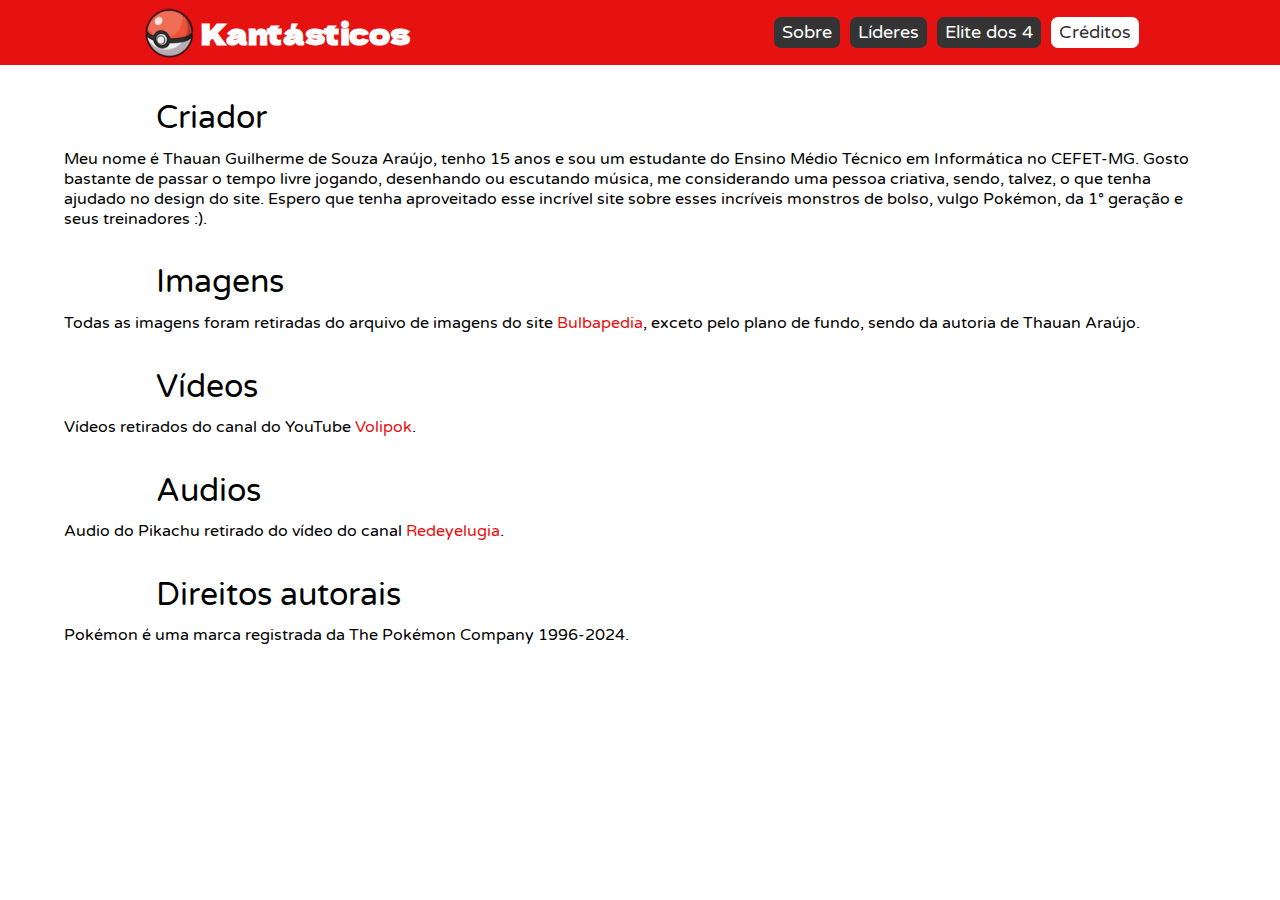
<file: creditos.html>
<!DOCTYPE html>
<html lang="en">

<head>
    <meta charset="UTF-8">
    <meta name="viewport" content="width=device-width, initial-scale=1.0">
    <link rel="stylesheet" href="estilo.css">
    <link rel="stylesheet" href="responsividade.css">
    <link rel="shortcut icon" href="pokeball.ico">
    <link rel="preconnect" href="https://fonts.googleapis.com">
    <link rel="preconnect" href="https://fonts.gstatic.com" crossorigin>
    <link href="https://fonts.googleapis.com/css2?family=Varela+Round&display=swap" rel="stylesheet">
    <link rel="preconnect" href="https://fonts.googleapis.com">
    <link rel="preconnect" href="https://fonts.gstatic.com" crossorigin>
    <link href="https://fonts.googleapis.com/css2?family=Dela+Gothic+One&display=swap" rel="stylesheet">
    <title>Kantásticos</title>
</head>

<body>
    <header>

        <div class="titulo-header">
            <img src="imagens/pokeball.png">
            <h1>Kantásticos</h1>
        </div>

        <nav>
            <ul>
                <li><a href="index.html">Sobre</a></li>
                <li><a href="lideres.html">Líderes</a></li>
                <li><a href="elite4.html">Elite dos 4</a></li>
                <li><a href="creditos.html" class="atual">Créditos</a></li>
            </ul>
        </nav>

    </header>

    <main>

        <dl>
            <dt>Criador</dt>
            <dd>
                Meu nome é Thauan Guilherme de Souza Araújo, tenho 15 anos e sou um estudante do Ensino Médio Técnico em Informática no CEFET-MG.
                Gosto bastante de passar o tempo livre jogando, desenhando ou escutando música, me considerando uma pessoa criativa,
                sendo, talvez, o que tenha ajudado no design do site. Espero que tenha aproveitado esse incrível site sobre esses incríveis
                monstros de bolso, vulgo Pokémon, da 1° geração e seus treinadores :).
            </dd>

            <dt>Imagens</dt>
            <dd>
                Todas as imagens foram retiradas do arquivo de imagens do site <a
                href="https://m.bulbapedia.bulbagarden.net/">Bulbapedia</a>,
                exceto pelo plano de fundo, sendo da autoria de Thauan Araújo.
            </dd>

            <dt>Vídeos</dt>
            <dd>
                Vídeos retirados do canal do YouTube <a href="https://www.youtube.com/@Volipok">Volipok</a>.
            </dd>

            <dt>Audios</dt>
            <dd>
                Audio do Pikachu retirado do vídeo do canal <a href="https://youtu.be/cLb27CGNH3A?si=u_hWuPpS2wifa95p">Redeyelugia</a>.
            </dd>

            <dt>Direitos autorais</dt>
            <dd>
                Pokémon é uma marca registrada da The Pokémon Company 1996-2024.
            </dd>
        </dl>

    </main>
</body>

</html>
</file>
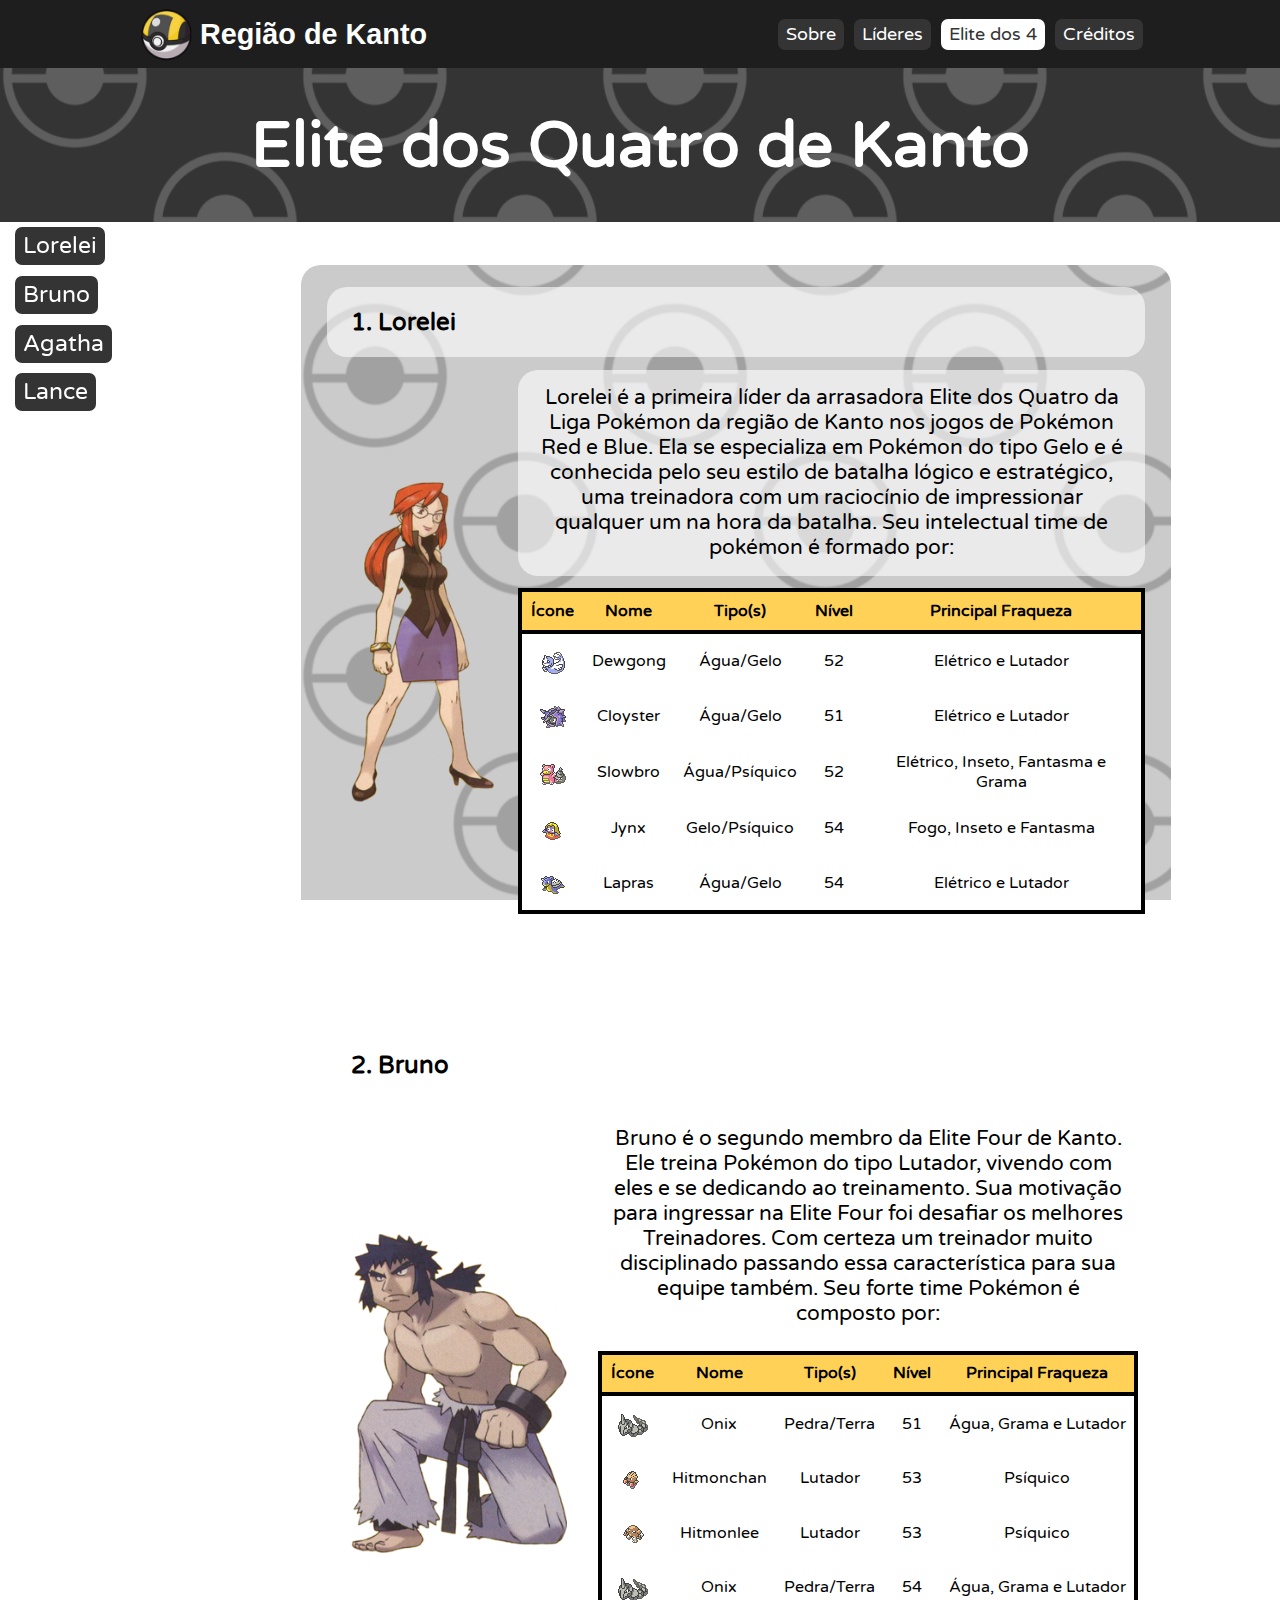
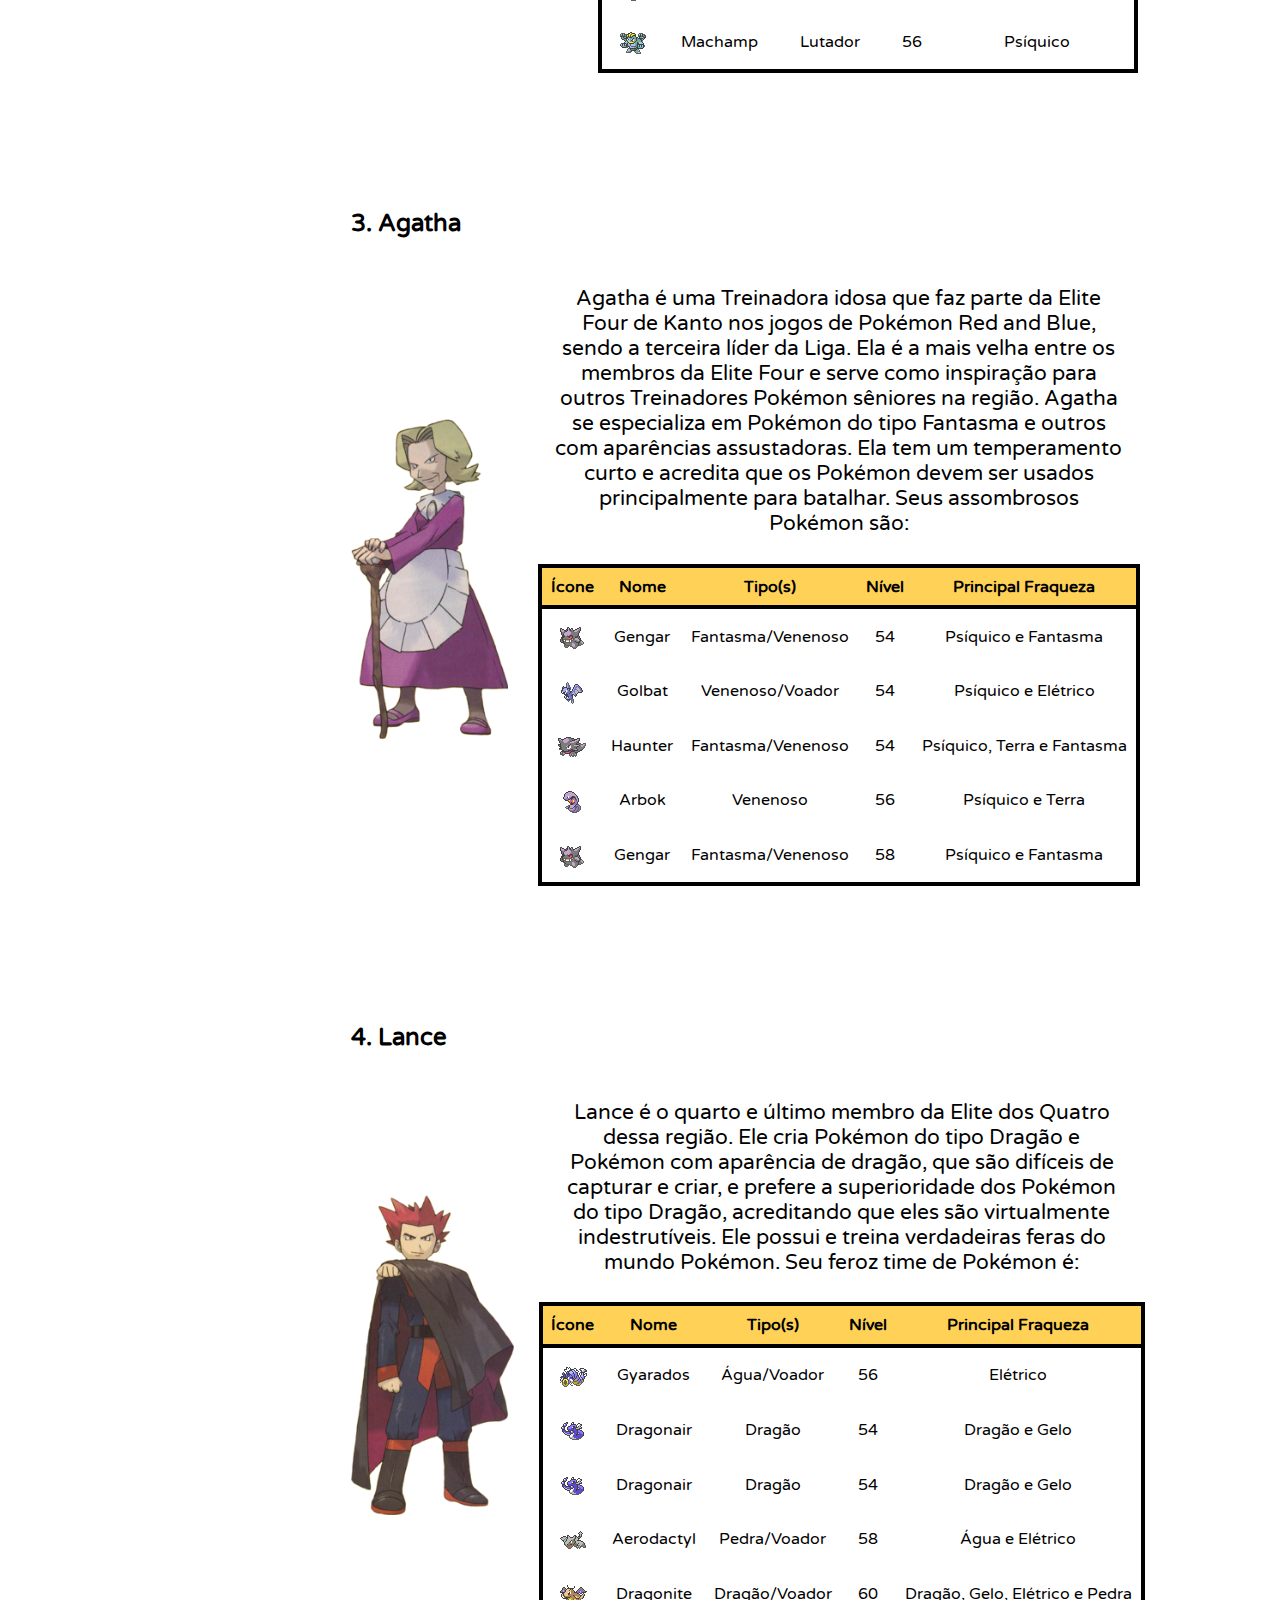
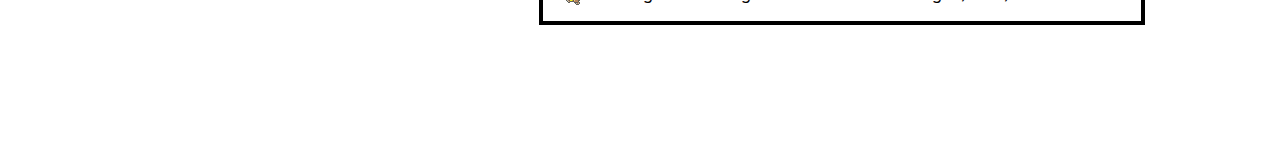
<file: elite4.html>
<!DOCTYPE html>
<html lang="en">
<head>
    <meta charset="UTF-8">
    <meta name="viewport" content="width=device-width, initial-scale=1.0">
    <link rel="stylesheet" href="estilo.css">
    <link rel="stylesheet" href="layout.css">
    <link rel="stylesheet" href="responsividade.css">
    <link rel="shortcut icon" href="ultraball.ico">
    <link rel="preconnect" href="https://fonts.googleapis.com">
    <link rel="preconnect" href="https://fonts.gstatic.com" crossorigin>
    <link href="https://fonts.googleapis.com/css2?family=Varela+Round&display=swap" rel="stylesheet">
    <title>Kanto Elite Four</title>
</head>
<body class="elite">
    <header>

        <div class="titulo-header">
            <img src="imagens/ultraball.png">
            <h1>Região de Kanto</h1>
        </div>

        <nav>
            <ul>
                <li><a href="index.html">Sobre</a></li>
                <li><a href="lideres.html">Líderes</a></li>
                <li><a href="elite4.html" class="atual">Elite dos 4</a></li>
                <li><a href="creditos.html">Créditos</a></li>
            </ul>
        </nav>

    </header>

    <div class="inicio-da-pag">
        <h1>Elite dos Quatro de Kanto</h1>
    </div>

    <div class="atalho">
        <nav>
            <ul>
                <li><a href="#lorelei">Lorelei</a></li>
                <li><a href="#bruno">Bruno</a></li>
                <li><a href="#agatha">Agatha</a></li>
                <li><a href="#lance">Lance</a></li>
            </ul>
        </nav>
    </div>

    <main>

    <section class="treinadores">

        <article id="lorelei">
            <h2>1. Lorelei</h2>

            <div class="flexzinho">
                
                    <img src="imagens/Lorelei.png" alt="Imagem da Lorelei da Elite 4">
                
                <div>
                    <p>
                        Lorelei é a primeira líder da arrasadora Elite dos Quatro da Liga Pokémon
                        da região de Kanto nos jogos de Pokémon Red e Blue. Ela se especializa em Pokémon
                        do tipo Gelo e é conhecida pelo seu estilo de batalha lógico e estratégico,
                        uma treinadora com um raciocínio de impressionar qualquer um na hora da batalha.
                        Seu intelectual time de pokémon é formado por:
                    </p>

                    <table>
                        <thead>
                        <tr>
                            <th>Ícone</th>
                            <th>Nome</th>
                            <th>Tipo(s)</th>
                            <th>Nível</th>
                            <th>Principal Fraqueza</th>
                        </tr>
                        </thead>
                
                        <tbody>
                        <tr>
                            <td><img src="imagens/dewgong.png"></td>
                            <td>Dewgong</td>
                            <td>Água/Gelo</td>
                            <td>52</td>
                            <td>Elétrico e Lutador</td>
                        </tr>
                
                        <tr>
                            <td><img src="imagens/cloyster.png"></td>
                            <td>Cloyster</td>
                            <td>Água/Gelo</td>
                            <td>51</td>
                            <td>Elétrico e Lutador</td>
                        </tr>
                
                        <tr>
                            <td><img src="imagens/slowbro.png"></td>
                            <td>Slowbro</td>
                            <td>Água/Psíquico</td>
                            <td>52</td>
                            <td>Elétrico, Inseto, Fantasma e Grama</td>
                        </tr>

                        <tr>
                            <td><img src="imagens/jynx.png"></td>
                            <td>Jynx</td>
                            <td>Gelo/Psíquico</td>
                            <td>54</td>
                            <td>Fogo, Inseto e Fantasma</td>
                        </tr>

                        <tr>
                            <td><img src="imagens/lapras.png"></td>
                            <td>Lapras</td>
                            <td>Água/Gelo</td>
                            <td>54</td>
                            <td>Elétrico e Lutador</td>
                        </tr>
                        </tbody>
                    </table>
                </div>
            </div>
        </article>

        <article id="bruno">
            <h2>2. Bruno</h2>

            <div class="flexzinho">
                
                    <img src="imagens/Bruno.png" alt="Imagem do Bruno da Elite 4">
                
                <div>
                    <p>
                        Bruno é o segundo membro da Elite Four de Kanto. Ele treina 
                        Pokémon do tipo Lutador, vivendo com eles e se dedicando ao 
                        treinamento. Sua motivação para ingressar na Elite Four foi 
                        desafiar os melhores Treinadores. Com certeza um treinador muito 
                        disciplinado passando essa característica para sua equipe também.
                        Seu forte time Pokémon é composto por:
                    </p>
                    <table>
                        <thead>
                            <tr>
                                <th>Ícone</th>
                                <th>Nome</th>
                                <th>Tipo(s)</th>
                                <th>Nível</th>
                                <th>Principal Fraqueza</th>
                            </tr>
                            </thead>

                            <tbody>
                                <tr>
                                    <td><img src="imagens/onix.png"></td>
                                    <td>Onix</td>
                                    <td>Pedra/Terra</td>
                                    <td>51</td>
                                    <td>Água, Grama e Lutador</td>
                                </tr>
                        
                                <tr>
                                    <td><img src="imagens/hitmonchan.png"></td>
                                    <td>Hitmonchan</td>
                                    <td>Lutador</td>
                                    <td>53</td>
                                    <td>Psíquico</td>
                                </tr>
                        
                                <tr>
                                    <td><img src="imagens/hitmonlee.png"></td>
                                    <td>Hitmonlee</td>
                                    <td>Lutador</td>
                                    <td>53</td>
                                    <td>Psíquico</td>
                                </tr>
        
                                <tr>
                                    <td><img src="imagens/onix.png"></td>
                                    <td>Onix</td>
                                    <td>Pedra/Terra</td>
                                    <td>54</td>
                                    <td>Água, Grama e Lutador</td>
                                </tr>
        
                                <tr>
                                    <td><img src="imagens/machamp.png"></td>
                                    <td>Machamp</td>
                                    <td>Lutador</td>
                                    <td>56</td>
                                    <td>Psíquico</td>
                                </tr>
                                </tbody>
                    </table>
                </div>
            </div>
        </article>

        <article id="agatha">
            <h2>3. Agatha</h2>

            <div class="flexzinho">
                
                    <img src="imagens/Agatha.png" alt="Imagem da Agatha da Elite 4">
                
                <div>
                    <p>
                        Agatha é uma Treinadora idosa que faz parte da Elite Four de Kanto 
                        nos jogos de Pokémon Red and Blue, sendo a terceira líder da Liga. Ela é a mais velha entre os membros da 
                        Elite Four e serve como inspiração para outros Treinadores Pokémon 
                        sêniores na região. Agatha se especializa em Pokémon do tipo 
                        Fantasma e outros com aparências assustadoras. Ela tem um 
                        temperamento curto e acredita que os Pokémon devem ser usados 
                        principalmente para batalhar. Seus assombrosos Pokémon são:
                    </p>
                    <table>
                        <thead>
                            <tr>
                                <th>Ícone</th>
                                <th>Nome</th>
                                <th>Tipo(s)</th>
                                <th>Nível</th>
                                <th>Principal Fraqueza</th>
                            </tr>
                            </thead>

                            <tbody>
                                <tr>
                                    <td><img src="imagens/gengar.png"></td>
                                    <td>Gengar</td>
                                    <td>Fantasma/Venenoso</td>
                                    <td>54</td>
                                    <td>Psíquico e Fantasma</td>
                                </tr>
                        
                                <tr>
                                    <td><img src="imagens/golbat.png"></td>
                                    <td>Golbat</td>
                                    <td>Venenoso/Voador</td>
                                    <td>54</td>
                                    <td>Psíquico e Elétrico</td>
                                </tr>
                        
                                <tr>
                                    <td><img src="imagens/haunter.png"></td>
                                    <td>Haunter</td>
                                    <td>Fantasma/Venenoso</td>
                                    <td>54</td>
                                    <td>Psíquico, Terra e Fantasma</td>
                                </tr>
        
                                <tr>
                                    <td><img src="imagens/arbok.png"></td>
                                    <td>Arbok</td>
                                    <td>Venenoso</td>
                                    <td>56</td>
                                    <td>Psíquico e Terra</td>
                                </tr>
        
                                <tr>
                                    <td><img src="imagens/gengar.png"></td>
                                    <td>Gengar</td>
                                    <td>Fantasma/Venenoso</td>
                                    <td>58</td>
                                    <td>Psíquico e Fantasma</td>
                                </tr>
                                </tbody>
                    </table>
                </div>
            </div>
        </article>

        <article id="lance">
            <h2>4. Lance</h2>

            <div class="flexzinho">
                
                    <img src="imagens/Lance.png" alt="Imagem do Lance da Elite 4">
                
                <div>
                    <p>
                        Lance é o quarto e último membro da Elite dos Quatro dessa 
                        região. Ele cria Pokémon do tipo Dragão e Pokémon com aparência 
                        de dragão, que são difíceis de capturar e criar, e prefere a 
                        superioridade dos Pokémon do tipo Dragão, acreditando que eles 
                        são virtualmente indestrutíveis. Ele possui e treina verdadeiras feras
                        do mundo Pokémon. Seu feroz time de Pokémon é:
                    </p>
                    <table>
                        <thead>
                            <tr>
                                <th>Ícone</th>
                                <th>Nome</th>
                                <th>Tipo(s)</th>
                                <th>Nível</th>
                                <th>Principal Fraqueza</th>
                            </tr>
                            </thead>

                            <tbody>
                                <tr>
                                    <td><img src="imagens/gyarados.png"></td>
                                    <td>Gyarados</td>
                                    <td>Água/Voador</td>
                                    <td>56</td>
                                    <td>Elétrico</td>
                                </tr>
                        
                                <tr>
                                    <td><img src="imagens/dragonair.png"></td>
                                    <td>Dragonair</td>
                                    <td>Dragão</td>
                                    <td>54</td>
                                    <td>Dragão e Gelo</td>
                                </tr>
                        
                                <tr>
                                    <td><img src="imagens/dragonair.png"></td>
                                    <td>Dragonair</td>
                                    <td>Dragão</td>
                                    <td>54</td>
                                    <td>Dragão e Gelo</td>
                                </tr>
        
                                <tr>
                                    <td><img src="imagens/aerodactyl.png"></td>
                                    <td>Aerodactyl</td>
                                    <td>Pedra/Voador</td>
                                    <td>58</td>
                                    <td>Água e Elétrico</td>
                                </tr>
        
                                <tr>
                                    <td><img src="imagens/dragonite.png"></td>
                                    <td>Dragonite</td>
                                    <td>Dragão/Voador</td>
                                    <td>60</td>
                                    <td>Dragão, Gelo, Elétrico e Pedra</td>
                                </tr>
                                </tbody>
                    </table>
                </div>
            </div>
        </article>
    </section>

    </main>

</body>
</html>
</file>
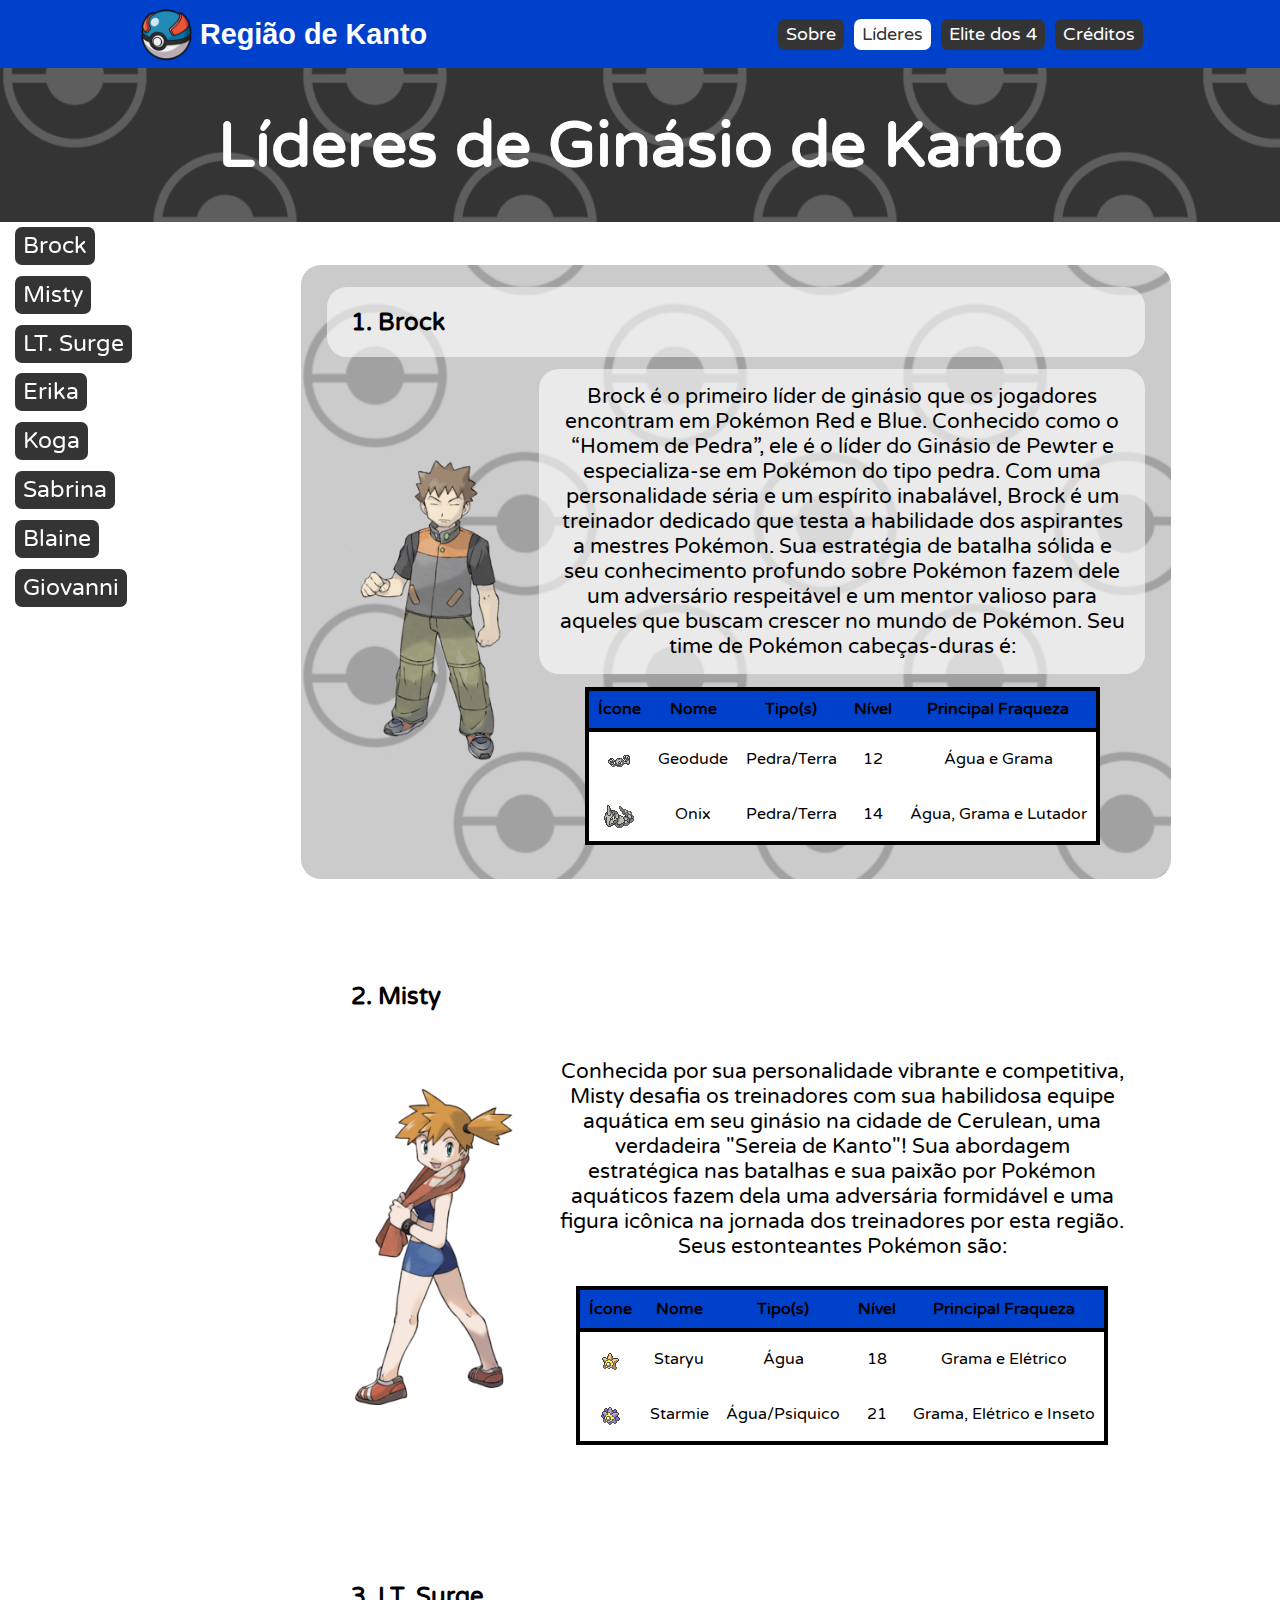
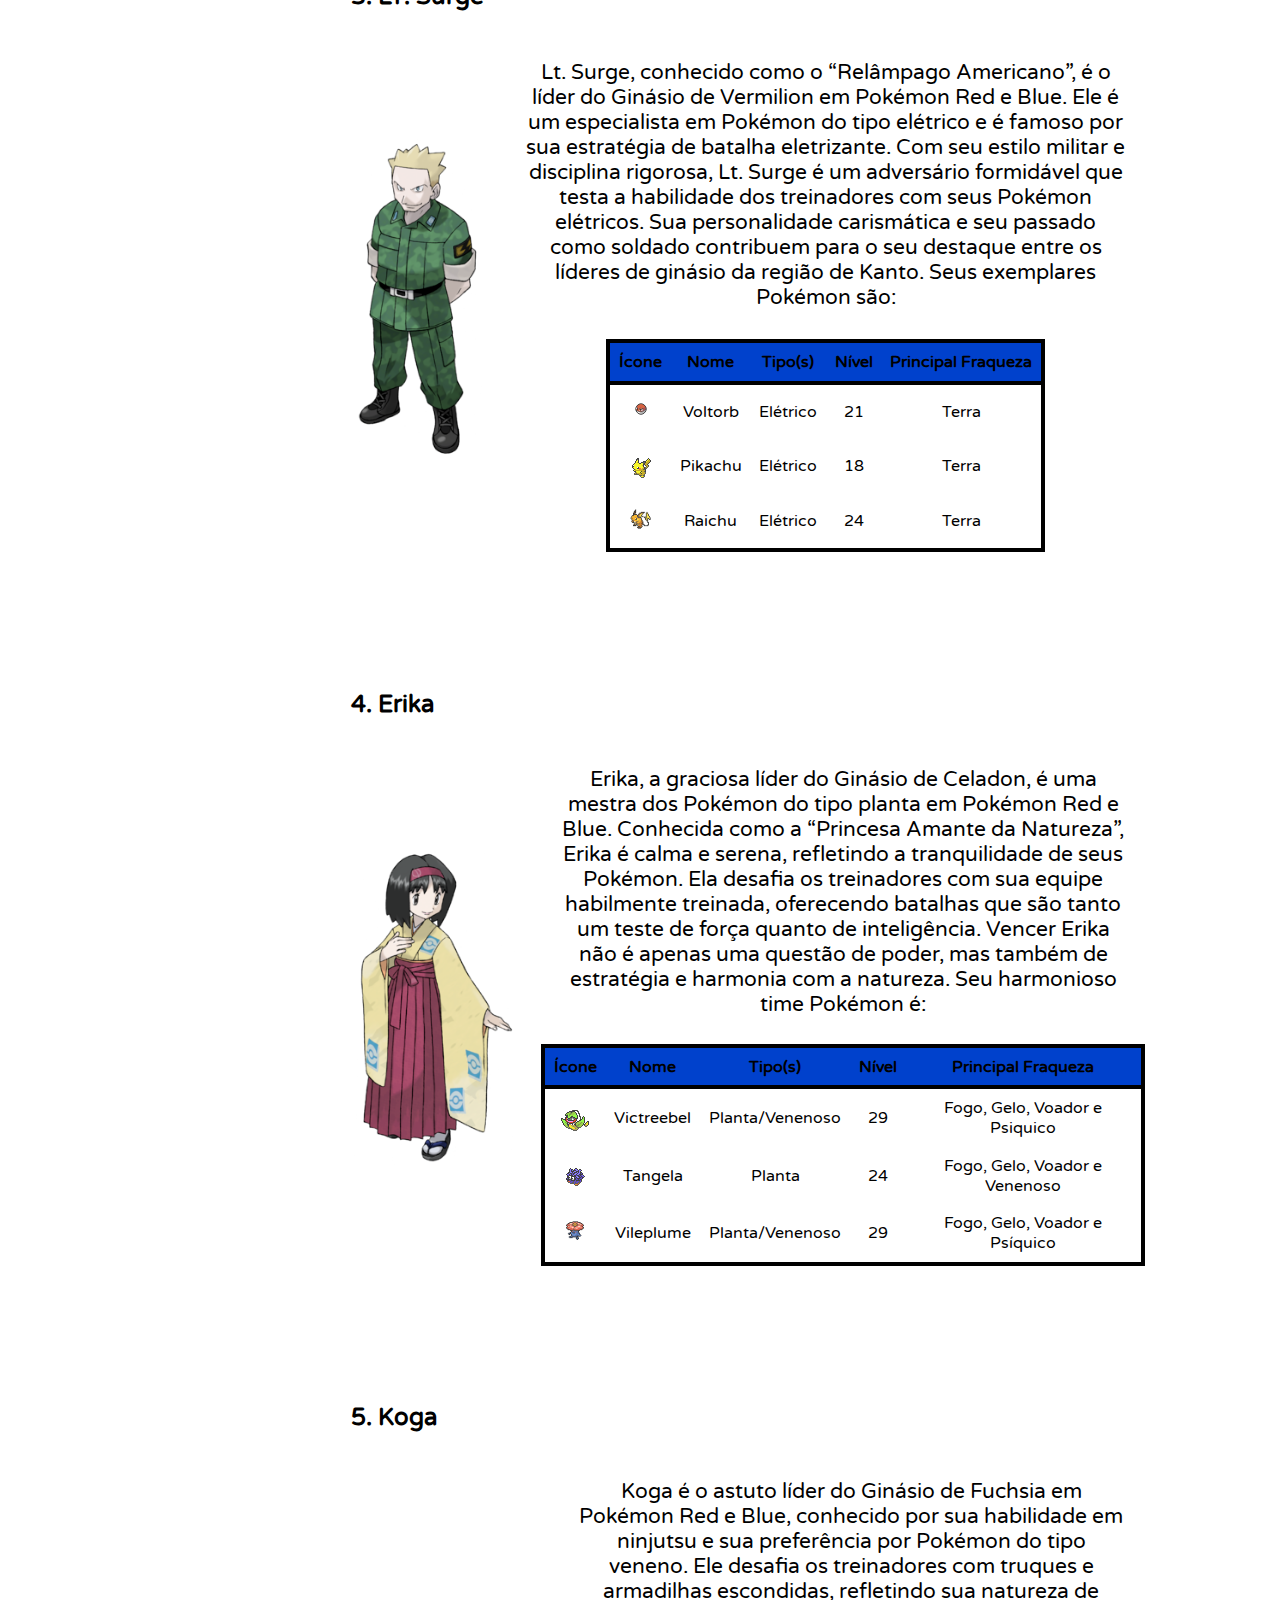
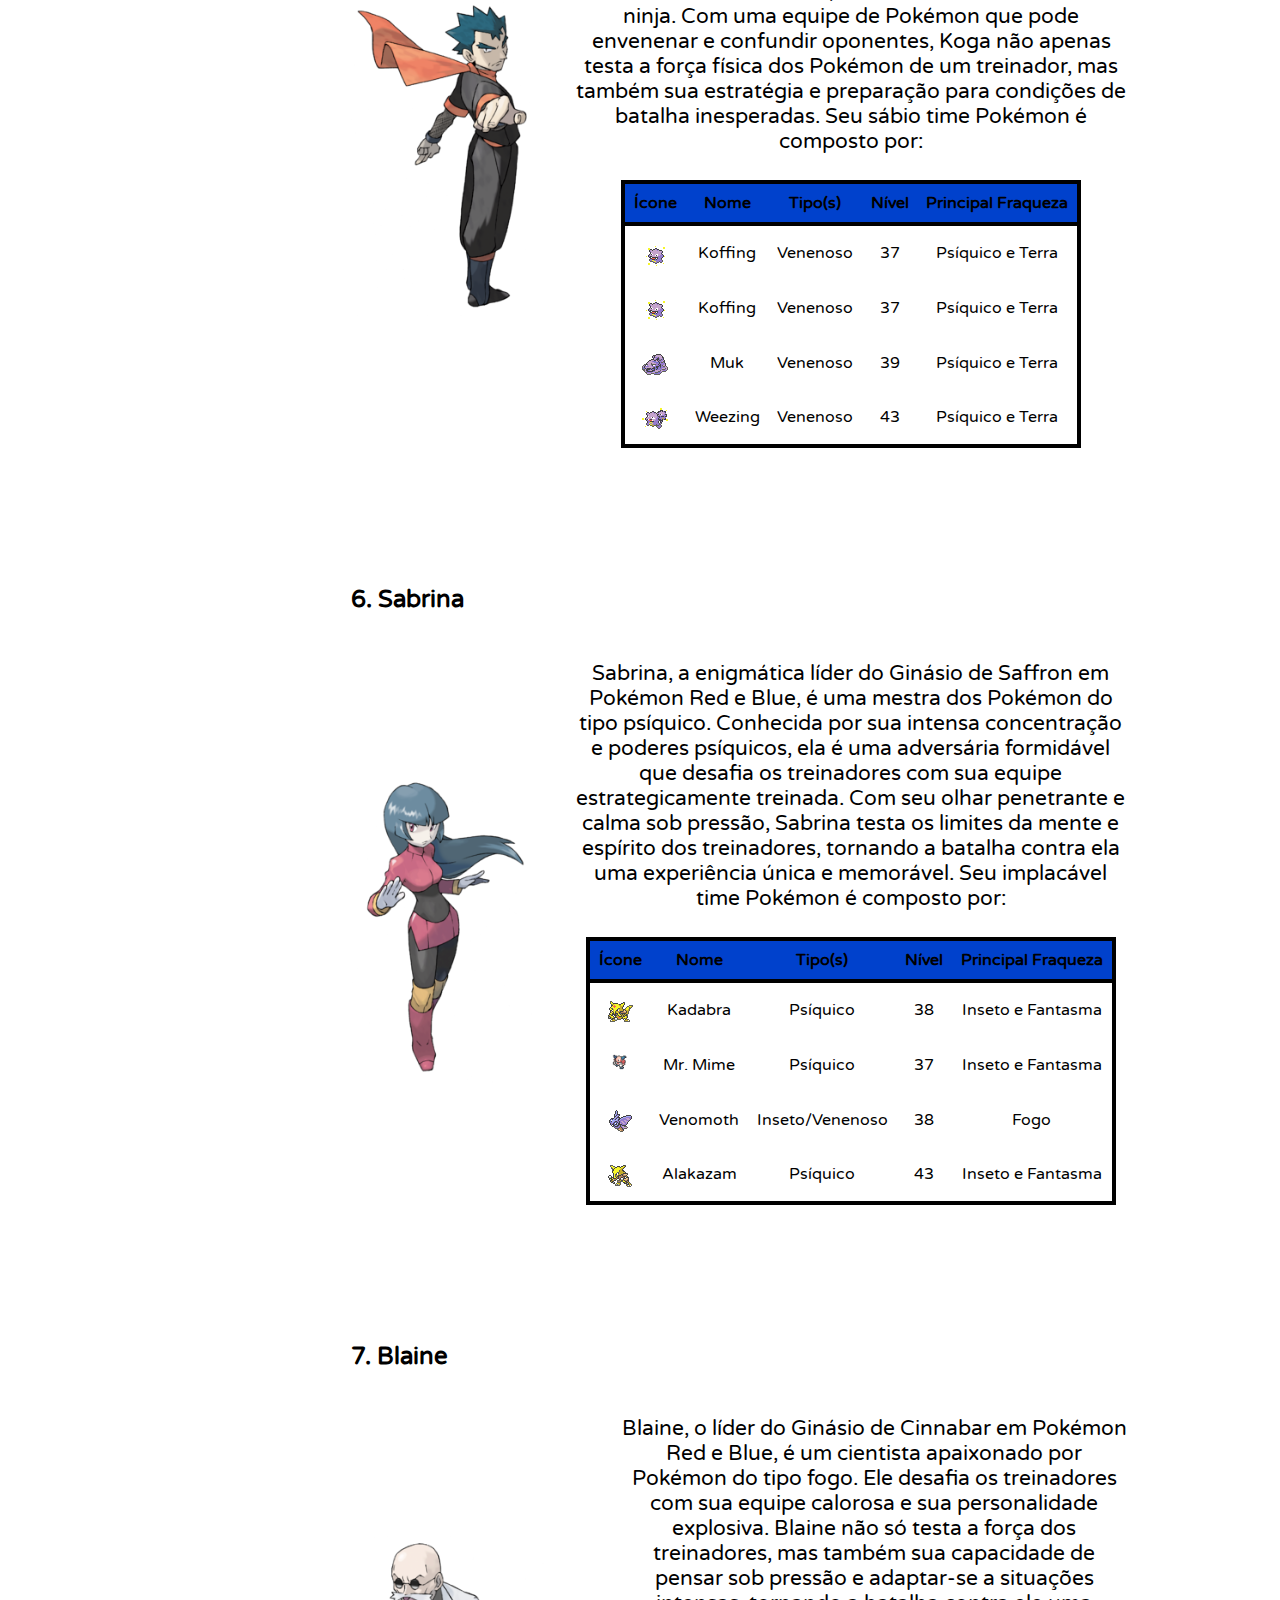
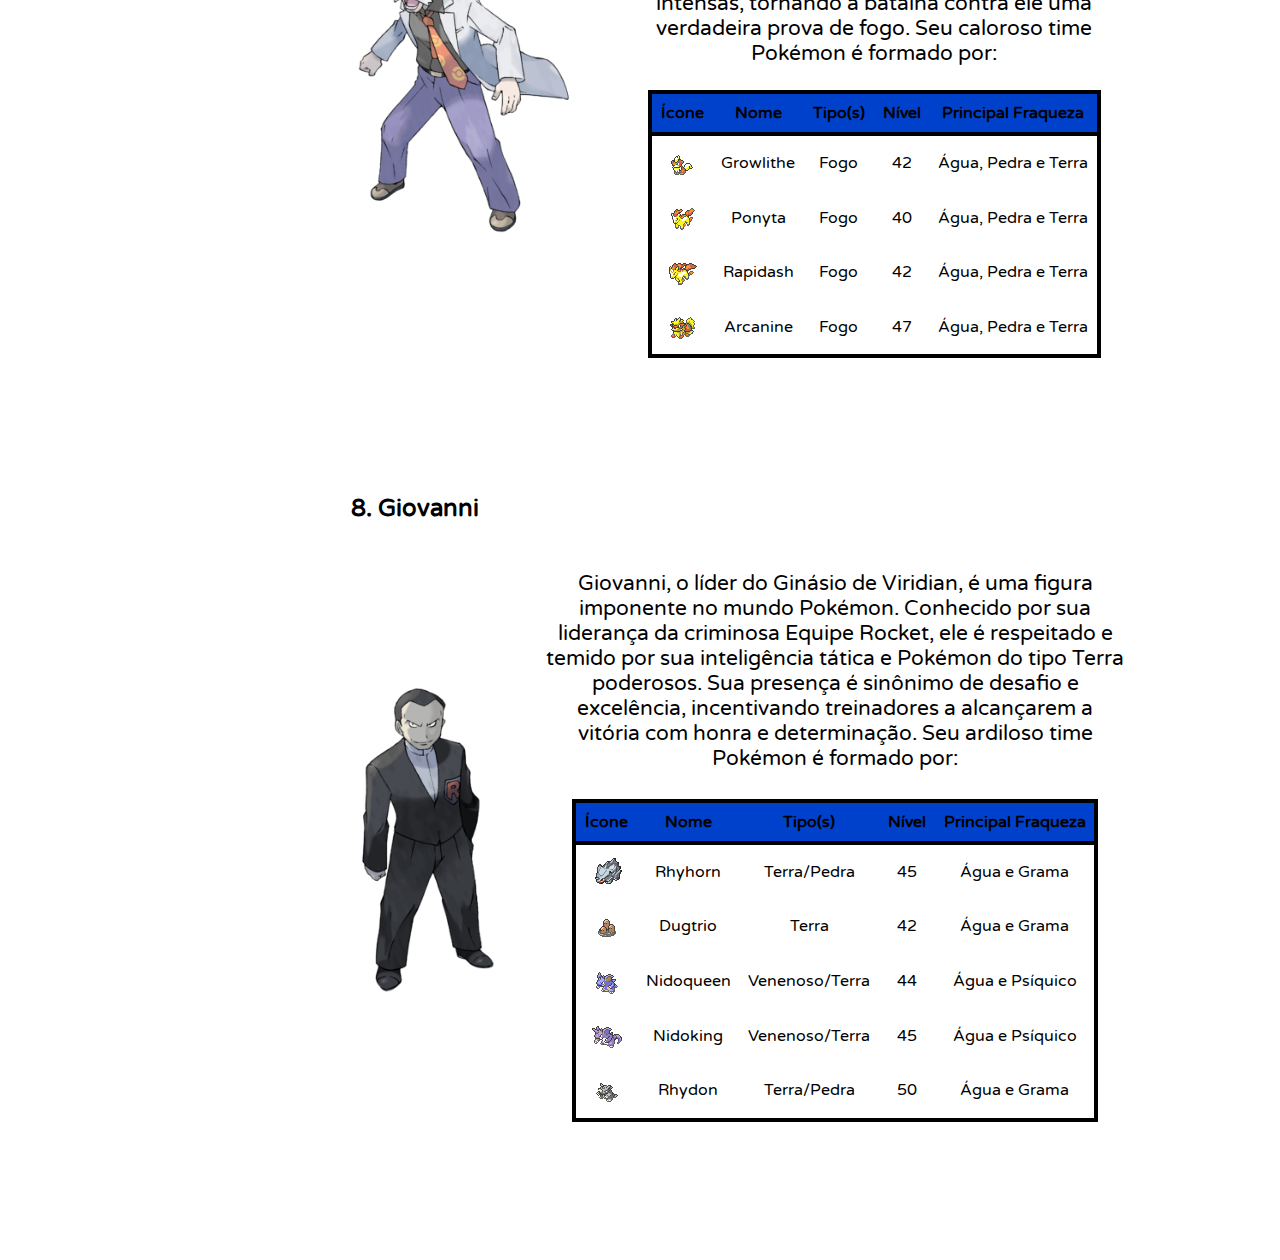
<file: lideres.html>
<!DOCTYPE html>
<html lang="en">
<head>
    <meta charset="UTF-8">
    <meta name="viewport" content="width=device-width, initial-scale=1.0">
    <link rel="stylesheet" href="estilo.css">
    <link rel="stylesheet" href="layout.css">
    <link rel="stylesheet" href="responsividade.css">
    <link rel="shortcut icon" href="greatball.ico" type="image/x-icon">
    <link rel="preconnect" href="https://fonts.googleapis.com">
    <link rel="preconnect" href="https://fonts.gstatic.com" crossorigin>
    <link href="https://fonts.googleapis.com/css2?family=Varela+Round&display=swap" rel="stylesheet">
    <title>Kanto Gym Leaders</title>
</head>
<body class="lideres">
    <header>

        <div class="titulo-header">
            <img src="imagens/greatball.png">
            <h1>Região de Kanto</h1>
        </div>

        <nav>
            <ul>
                <li><a href="index.html">Sobre</a></li>
                <li><a href="lideres.html" class="atual">Líderes</a></li>
                <li><a href="elite4.html">Elite dos 4</a></li>
                <li><a href="creditos.html">Créditos</a></li>
            </ul>
        </nav>

    </header>

    <div class="inicio-da-pag">
        <h1>Líderes de Ginásio de Kanto</h1>
    </div>

    <div class="atalho">
        <nav>
        <ul>
            <li><a href="#brock">Brock</a></li>
            <li><a href="#misty">Misty</a></li>
            <li><a href="#lt-surge">LT. Surge</a></li>
            <li><a href="#erika">Erika</a></li>
            <li><a href="#koga">Koga</a></li>
            <li><a href="#sabrina">Sabrina</a></li>
            <li><a href="#blaine">Blaine</a></li>
            <li><a href="#giovanni">Giovanni</a></li>
        </ul>
        </nav>
    </div>

    <main>

    <section class="treinadores">

        <article id="brock">

            <h2>1. Brock</h2>

            <div class="flexzinho">

            <img src="imagens/Brock.png" alt="Imagem do líder Brock">

            <div>
            <p>
                Brock é o primeiro líder de ginásio que os jogadores encontram em Pokémon Red e Blue.
                 Conhecido como o “Homem de Pedra”, ele é o líder do Ginásio de Pewter e 
                 especializa-se em Pokémon do tipo pedra. Com uma personalidade séria e um 
                 espírito inabalável, Brock é um treinador dedicado que testa a habilidade 
                 dos aspirantes a mestres Pokémon. Sua estratégia de batalha sólida e seu conhecimento
                  profundo sobre Pokémon fazem dele um adversário respeitável e um mentor valioso para aqueles
                   que buscam crescer no mundo de Pokémon.
                Seu time de Pokémon cabeças-duras é:
            </p>
        
            <table>
                <thead>
                <tr>
                    <th>Ícone</th>
                    <th>Nome</th>
                    <th>Tipo(s)</th>
                    <th>Nível</th>
                    <th>Principal Fraqueza</th>
                </tr>
                </thead>
        
                <tbody>
                <tr>
                    <td><img src="imagens/geodude.png"></td>
                    <td>Geodude</td>
                    <td>Pedra/Terra</td>
                    <td>12</td>
                    <td>Água e Grama</td>
                </tr>
        
                <tr>
                    <td><img src="imagens/onix.png"></td>
                    <td>Onix</td>
                    <td>Pedra/Terra</td>
                    <td>14</td>
                    <td>Água, Grama e Lutador</td>
                </tr>
                </tbody>
        
            </table>
            </div>
            </div>

        </article>

        <article id="misty">

            <h2>2. Misty</h2>

            <div class="flexzinho">
                
                    <img src="imagens/misty.png" alt="Imagem da líder Misty">
                
                <div>
                    <p>
                        Conhecida por sua personalidade
                        vibrante e competitiva, Misty desafia os treinadores com sua
                        habilidosa equipe aquática em seu ginásio na cidade de Cerulean, uma verdadeira "Sereia de Kanto"! Sua abordagem
                        estratégica nas batalhas e sua paixão por Pokémon
                        aquáticos fazem dela uma adversária formidável
                        e uma figura icônica na jornada dos treinadores por esta região. Seus estonteantes
                        Pokémon são:
                    </p>
                    <table>
                        <thead>
                        <tr>
                            <th>Ícone</th>
                            <th>Nome</th>
                            <th>Tipo(s)</th>
                            <th>Nível</th>
                            <th>Principal Fraqueza</th>
                        </tr>
                        </thead>
                
                        <tbody>
                        <tr>
                            <td><img src="imagens/staryu.png"></td>
                            <td>Staryu</td>
                            <td>Água</td>
                            <td>18</td>
                            <td>Grama e Elétrico</td>
                        </tr>
                
                        <tr>
                            <td><img src="imagens/starmie.png"></td>
                            <td>Starmie</td>
                            <td>Água/Psiquico</td>
                            <td>21</td>
                            <td>Grama, Elétrico e Inseto</td>
                        </tr>
                    </body>
                    </table>
                
                </div>
            </div>

        </article>

        <article id="lt-surge">
            <h2>3. LT. Surge</h2>
            
            <div class="flexzinho">
                
                    <img src="imagens/Lt_Surge.png" alt="Imagem do líder LT. Surge">
                
                <div>
                    <p>
                        Lt. Surge, conhecido como o “Relâmpago Americano”, é o líder do Ginásio
                        de Vermilion em Pokémon Red e Blue. Ele é um especialista em Pokémon do tipo 
                        elétrico e é famoso por sua estratégia de batalha eletrizante. 
                        Com seu estilo militar e disciplina rigorosa, Lt. Surge é um adversário 
                        formidável que testa a habilidade dos treinadores com seus Pokémon elétricos. 
                        Sua personalidade carismática e seu passado 
                        como soldado contribuem para o seu destaque entre os líderes de ginásio 
                        da região de Kanto. Seus exemplares Pokémon são:
                    </p>
                    <table>
                        <thead>
                        <tr>
                            <th>Ícone</th>
                            <th>Nome</th>
                            <th>Tipo(s)</th>
                            <th>Nível</th>
                            <th>Principal Fraqueza</th>
                        </tr>
                        </thead>
                
                        <tbody>
                        <tr>
                            <td><img src="imagens/voltorb.png"></td>
                            <td>Voltorb</td>
                            <td>Elétrico</td>
                            <td>21</td>
                            <td>Terra</td>
                        </tr>
                
                        <tr>
                            <td><img src="imagens/pikachu.png"></td>
                            <td>Pikachu</td>
                            <td>Elétrico</td>
                            <td>18</td>
                            <td>Terra</td>
                        </tr>
                
                        <tr>
                            <td><img src="imagens/raichu.png"></td>
                            <td>Raichu</td>
                            <td>Elétrico</td>
                            <td>24</td>
                            <td>Terra</td>
                        </tr>
                        </tbody>
                    </table>
                </div>
            </div>
        </article>

    
        <article id="erika">
            <h2>4. Erika</h2>

            <div class="flexzinho">
                
                    <img src="imagens/Erika.png" alt="Imagem da líder Erika">
                
                <div>
                    <p>
                        Erika, a graciosa líder do Ginásio de Celadon, é uma mestra dos Pokémon
                        do tipo planta em Pokémon Red e Blue. Conhecida como a “Princesa Amante da Natureza”,
                        Erika é calma e serena, refletindo a tranquilidade de seus Pokémon.
                        Ela desafia os treinadores com sua equipe habilmente treinada, oferecendo
                        batalhas que são tanto um teste de força quanto de inteligência. Vencer
                        Erika não é apenas uma questão de poder, mas também de estratégia e
                        harmonia com a natureza. Seu harmonioso time Pokémon é:
                    </p>
                    <table>
                        <thead>
                            <tr>
                                <th>Ícone</th>
                                <th>Nome</th>
                                <th>Tipo(s)</th>
                                <th>Nível</th>
                                <th>Principal Fraqueza</th>
                            </tr>
                        </thead>
                        <tbody>
                        <tr>
                            <td><img src="imagens/victreebel.png"></td>
                            <td>Victreebel</td>
                            <td>Planta/Venenoso</td>
                            <td>29</td>
                            <td>Fogo, Gelo, Voador e Psiquico</td>
                        </tr>
                
                        <tr>
                            <td><img src="imagens/tangela.png"></td>
                            <td>Tangela</td>
                            <td>Planta</td>
                            <td>24</td>
                            <td>Fogo, Gelo, Voador e Venenoso</td>
                        </tr>
                
                        <tr>
                            <td><img src="imagens/vileplume.png"></td>
                            <td>Vileplume</td>
                            <td>Planta/Venenoso</td>
                            <td>29</td>
                            <td>Fogo, Gelo, Voador e Psíquico</td>
                        </tr>
                        </tbody>
                    </table>
                </div>
            </div>
        </article>

        <article id="koga">
            <h2>5. Koga</h2>

            <div class="flexzinho">
                
                    <img src="imagens/Koga.png" alt="Imagem do líder Koga">
                
                <div>
                    <p>
                        Koga é o astuto líder do Ginásio de Fuchsia em Pokémon Red e Blue, conhecido por
                        sua habilidade em ninjutsu e sua preferência por Pokémon do tipo veneno. 
                        Ele desafia os treinadores com truques e armadilhas escondidas, refletindo 
                        sua natureza de ninja. Com uma equipe de Pokémon que pode envenenar e 
                        confundir oponentes, Koga não apenas testa a força física dos Pokémon de um 
                        treinador, mas também sua estratégia e preparação para condições de batalha 
                        inesperadas. Seu sábio time Pokémon é composto por:
                    </p>
                    <table>
                        <thead>
                            <tr>
                                <th>Ícone</th>
                                <th>Nome</th>
                                <th>Tipo(s)</th>
                                <th>Nível</th>
                                <th>Principal Fraqueza</th>
                            </tr>
                        </thead>
                        <tbody>
                        <tr>
                            <td><img src="imagens/koffing.png"></td>
                            <td>Koffing</td>
                            <td>Venenoso</td>
                            <td>37</td>
                            <td>Psíquico e Terra</td>
                        </tr>
                
                        <tr>
                            <td><img src="imagens/koffing.png"></td>
                            <td>Koffing</td>
                            <td>Venenoso</td>
                            <td>37</td>
                            <td>Psíquico e Terra</td>
                        </tr>
                
                        <tr>
                            <td><img src="imagens/muk.png"></td>
                            <td>Muk</td>
                            <td>Venenoso</td>
                            <td>39</td>
                            <td>Psíquico e Terra</td>
                        </tr>
                
                        <tr>
                            <td><img src="imagens/weezing.png"></td>
                            <td>Weezing</td>
                            <td>Venenoso</td>
                            <td>43</td>
                            <td>Psíquico e Terra</td>
                        </tr>
                        </tbody>
                    </table>
                </div>
            </div>
        </article>

        <article id="sabrina">
            <h2>6. Sabrina</h2>

            <div class="flexzinho">
                
                    <img src="imagens/Sabrina.png" alt="Imagem da líder Sabrina">
                
                <div>
                    <p>
                        Sabrina, a enigmática líder do Ginásio de Saffron em Pokémon Red e Blue,
                        é uma mestra dos Pokémon do tipo psíquico. Conhecida por sua intensa
                        concentração e poderes psíquicos, ela é uma adversária formidável
                        que desafia os treinadores com sua equipe estrategicamente
                        treinada. Com seu olhar penetrante e calma sob pressão,
                        Sabrina testa os limites da mente e espírito dos treinadores,
                        tornando a batalha contra ela uma experiência única e memorável.
                        Seu implacável time Pokémon é composto por: 
                    </p>
                    <table>
                        <thead>
                            <tr>
                                <th>Ícone</th>
                                <th>Nome</th>
                                <th>Tipo(s)</th>
                                <th>Nível</th>
                                <th>Principal Fraqueza</th>
                            </tr>
                        </thead>
                        <tbody>
                        <tr>
                            <td><img src="imagens/kadabra.png"></td>
                            <td>Kadabra</td>
                            <td>Psíquico</td>
                            <td>38</td>
                            <td>Inseto e Fantasma</td>
                        </tr>
                
                        <tr>
                            <td><img src="imagens/mr-mime.png"></td>
                            <td>Mr. Mime</td>
                            <td>Psíquico</td>
                            <td>37</td>
                            <td>Inseto e Fantasma</td>
                        </tr>
                
                        <tr>
                            <td><img src="imagens/venomoth.png"></td>
                            <td>Venomoth</td>
                            <td>Inseto/Venenoso</td>
                            <td>38</td>
                            <td>Fogo</td>
                        </tr>
                
                        <tr>
                            <td><img src="imagens/alakazam.png"></td>
                            <td>Alakazam</td>
                            <td>Psíquico</td>
                            <td>43</td>
                            <td>Inseto e Fantasma</td>
                        </tr>
                        </tbody>
                    </table>
                </div>
            </div>
        </article>

        <article id="blaine">
            <h2>7. Blaine</h2>

            <div class="flexzinho">
                
                    <img src="imagens/Blaine.png" alt="Imagem do líder Blaine">
                
                <div>
                    <p>
                        Blaine, o líder do Ginásio de Cinnabar em Pokémon Red e Blue, é um cientista
                        apaixonado por Pokémon do tipo fogo. Ele desafia os treinadores com
                        sua equipe calorosa e sua personalidade explosiva. Blaine não só 
                        testa a força dos treinadores, mas também sua capacidade de pensar
                        sob pressão e adaptar-se a situações intensas, tornando a batalha 
                        contra ele uma verdadeira prova de fogo. Seu caloroso time Pokémon é
                        formado por: 
                    </p>
                    <table>
                        <thead>
                            <tr>
                                <th>Ícone</th>
                                <th>Nome</th>
                                <th>Tipo(s)</th>
                                <th>Nível</th>
                                <th>Principal Fraqueza</th>
                            </tr>
                        </thead>
                        <tbody>
                        <tr>
                            <td><img src="imagens/growlithe.png"></td>
                            <td>Growlithe</td>
                            <td>Fogo</td>
                            <td>42</td>
                            <td>Água, Pedra e Terra</td>
                        </tr>
                
                        <tr>
                            <td><img src="imagens/ponyta.png"></td>
                            <td>Ponyta</td>
                            <td>Fogo</td>
                            <td>40</td>
                            <td>Água, Pedra e Terra</td>
                        </tr>
                
                        <tr>
                            <td><img src="imagens/rapidash.png"></td>
                            <td>Rapidash</td>
                            <td>Fogo</td>
                            <td>42</td>
                            <td>Água, Pedra e Terra</td>
                        </tr>
                
                        <tr>
                            <td><img src="imagens/arcanine.png"></td>
                            <td>Arcanine</td>
                            <td>Fogo</td>
                            <td>47</td>
                            <td>Água, Pedra e Terra</td>
                        </tr>
                    </body>
                    </table>            
                </div>
            </div>
        </article>

        <article id="giovanni">
            <h2>8. Giovanni</h2>

            <div class="flexzinho">
                
                    <img src="imagens/Giovanni.png" alt="Imagem do líder Giovanni">
                
                <div>
                    <p>
                        Giovanni, o líder do Ginásio de Viridian, é uma figura imponente no mundo
                        Pokémon. Conhecido por sua liderança da criminosa Equipe Rocket, ele é
                        respeitado e temido por sua inteligência tática e Pokémon do tipo Terra
                        poderosos. Sua presença é sinônimo de desafio e excelência,
                        incentivando treinadores a alcançarem a vitória com honra e
                        determinação. Seu ardiloso time Pokémon é formado por:
                    </p>
                    <table>
                        <thead>
                            <tr>
                                <th>Ícone</th>
                                <th>Nome</th>
                                <th>Tipo(s)</th>
                                <th>Nível</th>
                                <th>Principal Fraqueza</th>
                            </tr>
                        </thead>
                        <tbody>
                        <tr>
                            <td><img src="imagens/rhyhorn.png"></td>
                            <td>Rhyhorn</td>
                            <td>Terra/Pedra</td>
                            <td>45</td>
                            <td>Água e Grama</td>
                        </tr>
                
                        <tr>
                            <td><img src="imagens/dugtrio.png"></td>
                            <td>Dugtrio</td>
                            <td>Terra</td>
                            <td>42</td>
                            <td>Água e Grama</td>
                        </tr>
                
                        <tr>
                            <td><img src="imagens/nidoqueen.png"></td>
                            <td>Nidoqueen</td>
                            <td>Venenoso/Terra</td>
                            <td>44</td>
                            <td>Água e Psíquico</td>
                        </tr>
                
                        <tr>
                            <td><img src="imagens/nidoking.png"></td>
                            <td>Nidoking</td>
                            <td>Venenoso/Terra</td>
                            <td>45</td>
                            <td>Água e Psíquico</td>
                        </tr>
                
                        <tr>
                            <td><img src="imagens/rhydon.png"></td>
                            <td>Rhydon</td>
                            <td>Terra/Pedra</td>
                            <td>50</td>
                            <td>Água e Grama</td>
                        </tr>
                    </tbody>
                    </table>
                </div>
            </div>
        </article>
    </section>

</main>

</body>
</html>
</file>
<file: estilo.css>
* {
    padding: 0;
    margin: 0;
    box-sizing: border-box;
}

img {
    display: inline-block;
}

/*header*/

header {
    display: flex;
    justify-content: space-around;
    align-items: center;
    background-color: rgb(230, 17, 17);
    color: rgb(255, 255, 255);
    position: sticky;
    top: 0;
    z-index: 3;
}

.lideres header {
    background-color: rgb(0, 65, 204);
}

.elite header {
    background-color: rgb(30, 30, 30);
}

.titulo-header {
    margin: 0.01%;
    display: flex;
    align-items: center;
    font-family: "Dela Gothic One", sans-serif;
    font-size: 90%;
}

header img {
    box-sizing: border-box;
    width: 18%;
}

header ul {
    display: flex;
    list-style-type: none;
}

nav a {
    margin: 5px;
    background-color: rgb(52, 52, 52);
    padding: 5px 8px 5px;
    border-radius: 7px;
    font-size: 110%;
    transition: background-color 300ms linear;
    text-decoration: none;
    text-wrap: nowrap;
}

nav a:link {
    color: rgb(255, 255, 255);
}

nav a:visited {
    color: inherit;
    text-decoration: none;
}

nav a:hover,
.atual,
.atual:link,
.atual:visited {
    color: rgb(52, 52, 52);
    background-color: rgb(255, 255, 255);
}

/*texto*/

.inicio-da-pag {
    color: rgb(255, 255, 255);
    text-align: center;
    font-size: 200%;
    padding: 3%;
    background-image: url(imagens/Fundoescuro.png);
    background-attachment: fixed;
}

main {
    padding-right: 5%;
    padding-left: 5%;
}

main h1 {
    margin: 3% 8% 3%;
    font-size: 300%;
    text-align: center;
    clear: both;
}

p,
ul:not(header ul) {
    text-align: left;
    font-size: 130%;
    margin: 2% 0 2%;
}

p a:link,
p a:visited,
dd a:link,
dd a:visited {
    color: rgb(230, 17, 17);
    text-decoration: none;
}

p a:hover,
dd a:hover {
    color: rgb(0, 0, 0);
    text-decoration: underline;
}

p a:active,
dd a:visited {
    color: rgb(230, 17, 17);
    text-decoration: none;
}

.flexzinhoimg>p {
    margin: 0;
}

.flexzinhoimg div p,
.flexzinhoimg div {
    margin-left: 0;
    margin-right: 0;
}

dt {
    margin: 3% 8% 1%;
    font-size: 2em;
}

body *::selection {
    color: rgb(230, 17, 17);
    background-color: rgb(255, 255, 255);
}

main *::selection {
    color: rgb(255, 255, 255);
    background-color: rgb(230, 17, 17);
}

iframe {
    display: block;
    margin: 5% auto;
}

main>h2 {
    margin-top: 5%;
    margin-bottom: 5%;
}

/*img*/

.img-a-direita {
    margin-left: 5%;
}

.img-a-esquerda {
    margin-right: 5%;
}

.img-tamanho1 {
    box-sizing: border-box;
    width: 15%;
    /*margin: 2% 4% 2%;*/
}

.img-tamanho2 {
    box-sizing: border-box;
    /*margin: 2% 4% 2%;*/
    width: 20%;
}

.img-tamanho3 {
    box-sizing: border-box;
    /*margin: 2% 4% 2%;*/
    width: 30%;
}

.flexzinhoimg {
    display: flex;
    justify-content: space-around;
    align-items: center;
    margin-top: 2%;
}

/*"Cartões"*/

article {
    background-image: url(imagens/Fundoclaro.png);
    border-radius: 20px;
    padding: 2.5% 3% 2.5%;
    background-attachment: fixed;
}

article p,
article h2 {
    background-color: rgba(255, 255, 255, 0.592);
    border-radius: 20px;
    padding: 2.5% 3% 2.5%;
}

article h2 a:link,
article h2 a:visited {
    color: inherit;
    text-decoration: none;
}

article h2 a:hover {
    color: rgb(230, 17, 17);
    text-decoration: underline;
}

article h2 a:active {
    color: inherit;
    text-decoration: none;
}

article p {
    text-align: center;
}

/*pkmn iniciais*/

.pkmn-iniciais {
    display: flex;
    justify-content: space-between;
}

.pkmn-iniciais article {
    box-sizing: border-box;
    width: 27%;
}

.pkmn-iniciais img {
    display: block;
    margin: 3% auto 3%;
    width: 70%;
}

/*Atalho*/

.atalho {
    color: rgb(255, 255, 255);
    position: sticky;
    top: 9.5%;
    z-index: 2;
}

.atalho ul {
    display: flex;
    flex-wrap: wrap;
    justify-content: space-around;
    list-style-type: none;
    margin-top: 0%;
    padding: 10px;
}

/*treinadores*/

.treinadores {
    width: 70%;
    margin: 4% auto 4%;
}

.lideres .treinadores thead {
    background-color: rgb(0, 65, 204);
}

.elite .treinadores thead {
    background-color: rgb(255, 210, 87);
}

.flexzinho {
    display: flex;
    align-items: center;
}

.treinadores article {
    margin-bottom: 7%;
}

.treinadores img:not(table img) {
    height: 20em;
    margin: 2% 3%;
}

/*tabela*/

table {
    margin: 2% auto 2%;
    border-collapse: collapse;
}

thead,
tbody {
    border: 0.3em solid rgb(0, 0, 0);
}

tbody {
    background-color: rgb(255, 255, 255);
}

td,
th {
    text-align: center;
    padding: 0.55em;
}

table img {
    width: 2em;
}

/*easter egg*/

#botao-easteregg {
    cursor: pointer;
}

#botao-easteregg:hover {
    color: rgb(255, 251, 0);
    text-decoration: underline;
}

.desaparecido {
    display: none;
}

.amarelo {
    background-color: rgb(255, 221, 0);
}

#pikachu {
    cursor: pointer;
}

/*Animações*/

@keyframes surgindo {
    from {
        opacity: 0;
        bottom: -3em;
    }

    to {
        opacity: 1;
        bottom: 0;
    }
}

img:not(header img, section img, .atalho img),
.inicio-da-pag h1,
article,
.atalho li,
dl,
iframe {
    position: relative;
    animation: surgindo 1s ease-in-out;
}


body {
    margin: 0%;
    font-family: "Varela Round", 'Trebuchet MS', Arial;
}

html,
body {
    min-height: 100%;
}
</file>
<file: responsividade.css>
@media (max-width: 1180px){
    /*img*/

    .flexzinhoimg{
        flex-wrap: wrap;
        justify-content: center;
    }

    .flexzinhoimg img{
        margin: 2% 0;
    }

    /*pkmn iniciais*/

    .pkmn-iniciais{
        flex-wrap: wrap;
        width: 100%;
    }

    .pkmn-iniciais article{
        margin-bottom: 5%;
    }

    /*treinadores*/

    .flexzinho{
        flex-wrap: wrap;
        align-items: center;
        justify-content: center;
        width: 100%;
    }

    .flexzinho div{
        width: 100%;
    }

    .flexzinho table{
        margin-left: auto;
        margin-right: auto;
        margin-bottom: 4%;
    }

}

@media (max-width: 720px){

    /*header*/
    header{
        flex-wrap: wrap;
        justify-content: center;
        font-size: 90%;
    }

    .titulo-header{
        width: 80%;
        justify-content: center;
    }

    header nav{
        width: 100%;
    }

    header ul{
        justify-content: center;
        margin-bottom: 3%;
    }

    /*texto*/

    .inicio-da-pag h1{
        font-size: 1.5em;
    }
    main h1{
        font-size: 2em;
    }
    p{
        font-size: 0.9em;
    }

    /*img*/

    .img-tamanho1{
        width: 50%;
    }

    .img-tamanho2{
        width: 60%;
    }

    .img-tamanho3{
        width: 80%;
    }

    /* pkmn iniciais */

    .pkmn-iniciais article{
        width: 100%;
    }

    /* treinadores */

    .treinadores{
        width: 100%;
        margin-bottom: 25%;
    }

    .treinadores article{
        width: 100%;
    }

    .flexzinho table{
        font-size: 0.6em;
    }

    .atalho ul{
        position: fixed;
        bottom: 0;
        background-color: rgb(255, 255, 255);
        margin-bottom: 0%;
        font-size: 0.7em;
        flex-wrap: wrap;
        width: 100%;
        padding-left: 10%;
        padding-right: 10%;
        align-content: space-between;
    }

    .atalho li{
        width: calc(100% / 4);
        margin-bottom: 5%;
    }

}

@media (min-width: 721px) and (max-width: 1180px){
    /*img*/

    .img-tamanho1{
        width: 30%;
    }

    .img-tamanho2{
        width: 40%;
    }

    .img-tamanho3{
        width: 60%;
    }

    /*pkmn iniciais*/

    .pkmn-iniciais{
        justify-content: space-around;
    }

    .pkmn-iniciais article{
        width: 48%;
    }

    /*treinadores*/

    .treinadores{
        width: 90%;
    }

    /*tabela*/

    table{
        font-size: 0.8em;
    }
}

@media (max-height: 610px) and (min-width: 721px){
    .atalho ul{
        position: fixed;
        bottom: 0;
        background-color: rgb(255, 255, 255);
        margin-bottom: 0%;
        font-size: 0.7em;
        width: 100%;
        padding-left: 10%;
        padding-right: 10%;
        align-content: space-between;
        flex-direction: row;
    }

    main{
        display: block;
    }
}
</file>
<file: layout.css>
@media (min-width: 721px){
    main{
        padding: 0;
        display: grid;
        grid-template-columns: 15% 1fr;
    }

    section, article{
        grid-column: 2/3;
    }

    .treinadores{
        width: 80%;
    }

    .atalho{
        position: fixed;
        background-color: rgba(255, 255, 255, 0);
        top: auto;
    }

    .lideres .atalho{
        background-color: rgba(255, 0, 0, 0);
    }

    .atalho ul{
        flex-direction: column;
        gap: 1em;
        position: fixed;
    }
}
</file>
